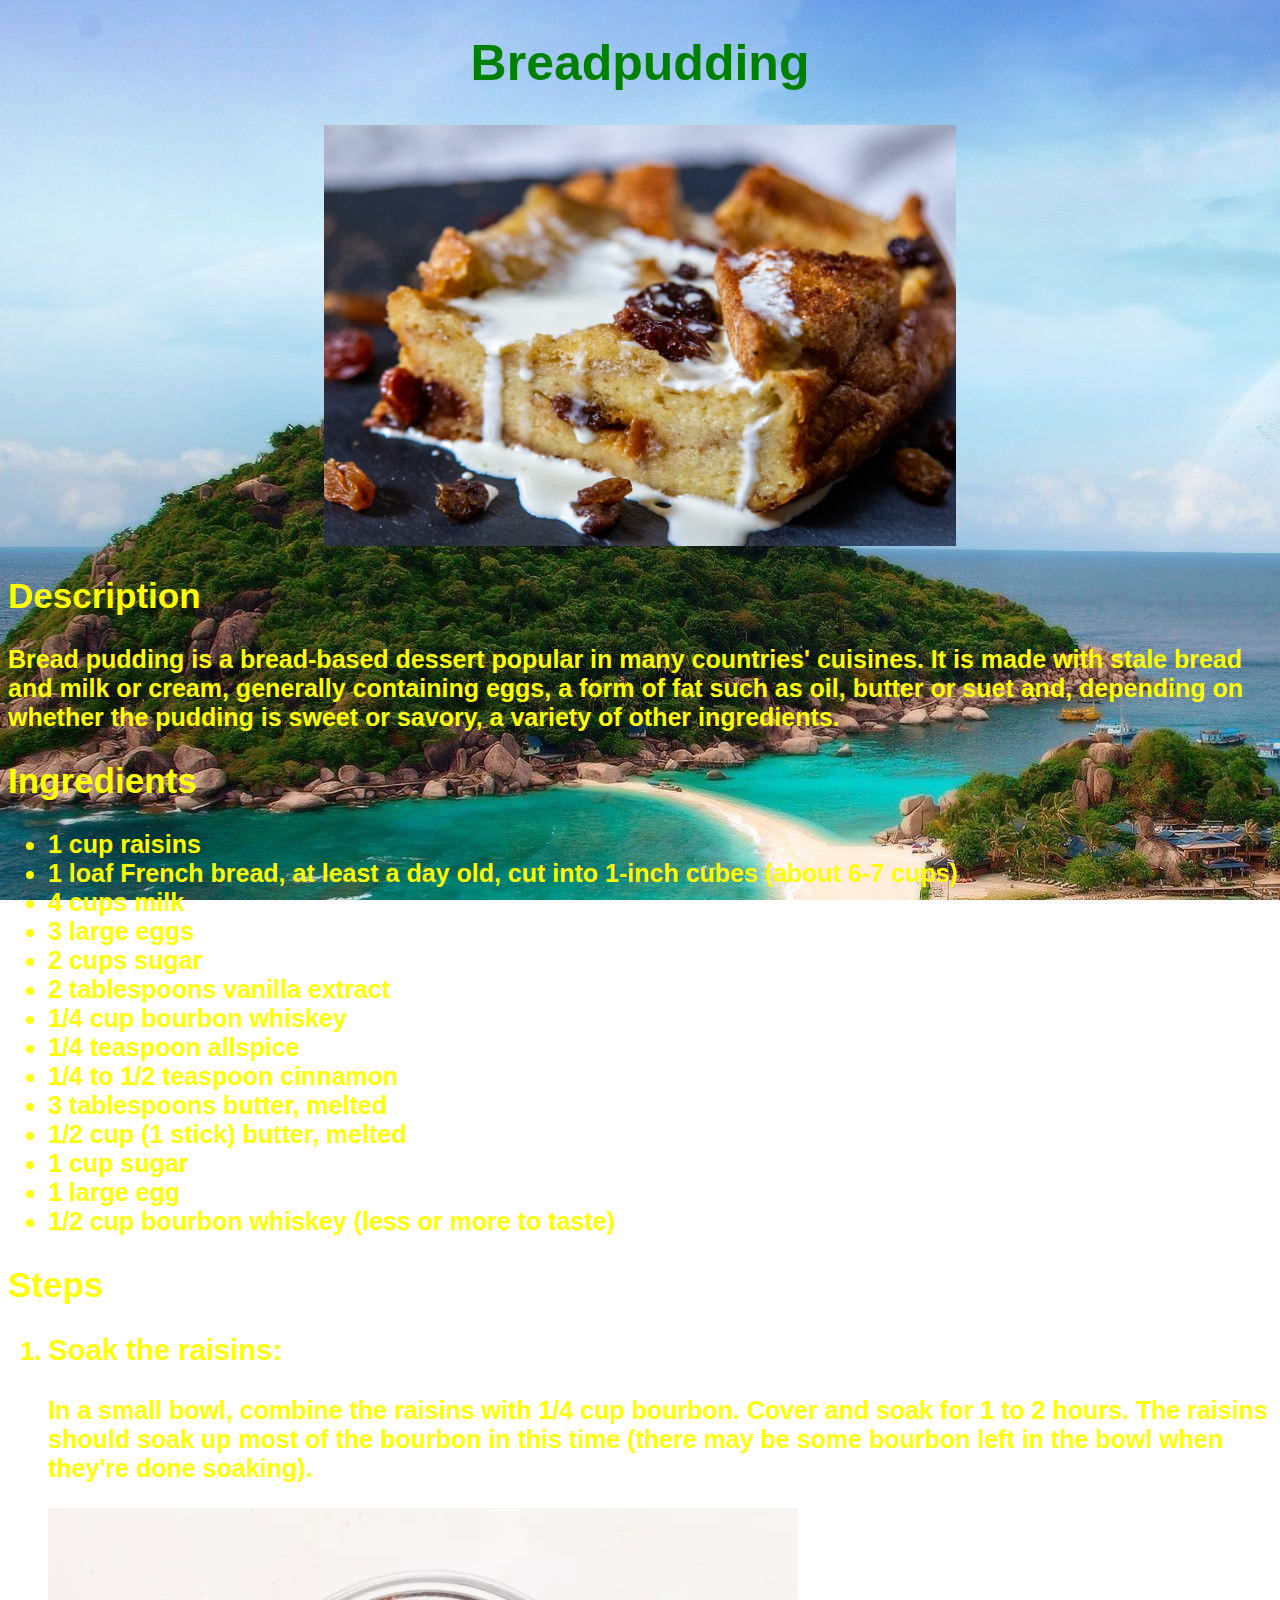
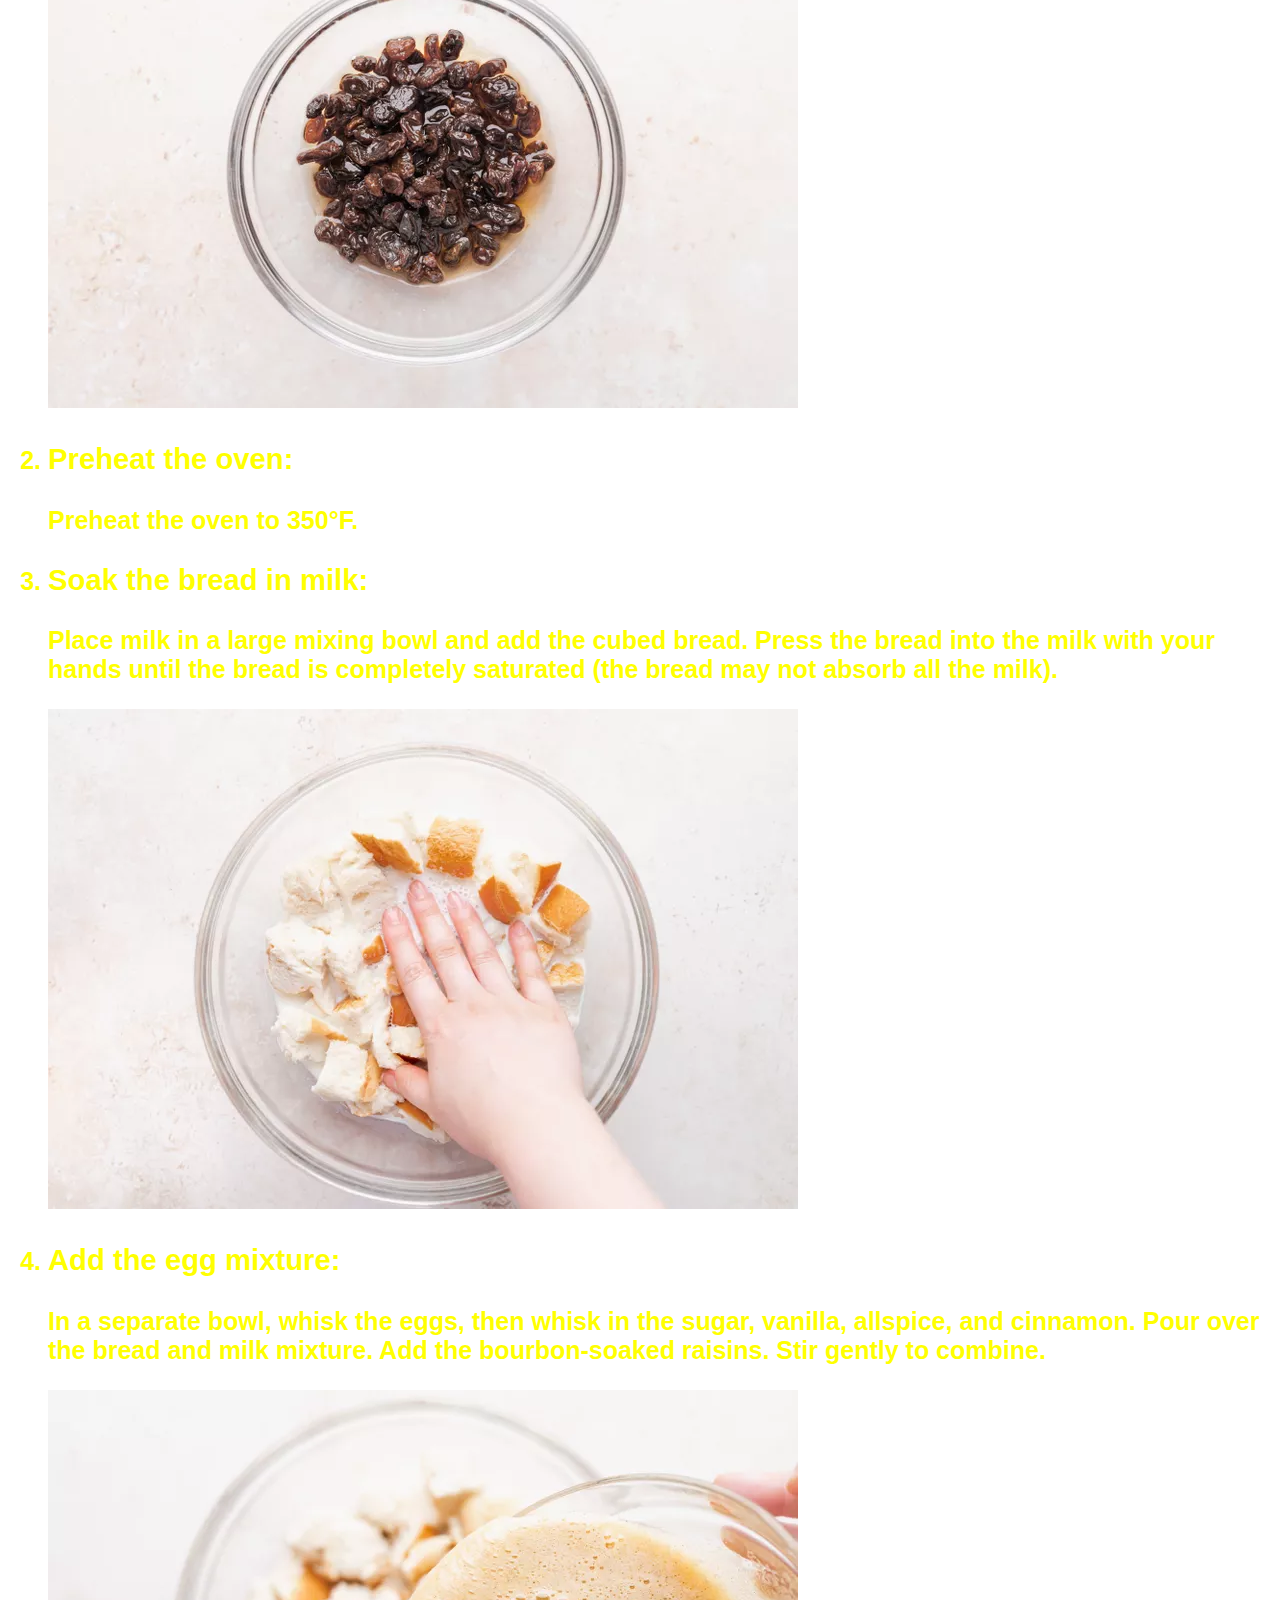
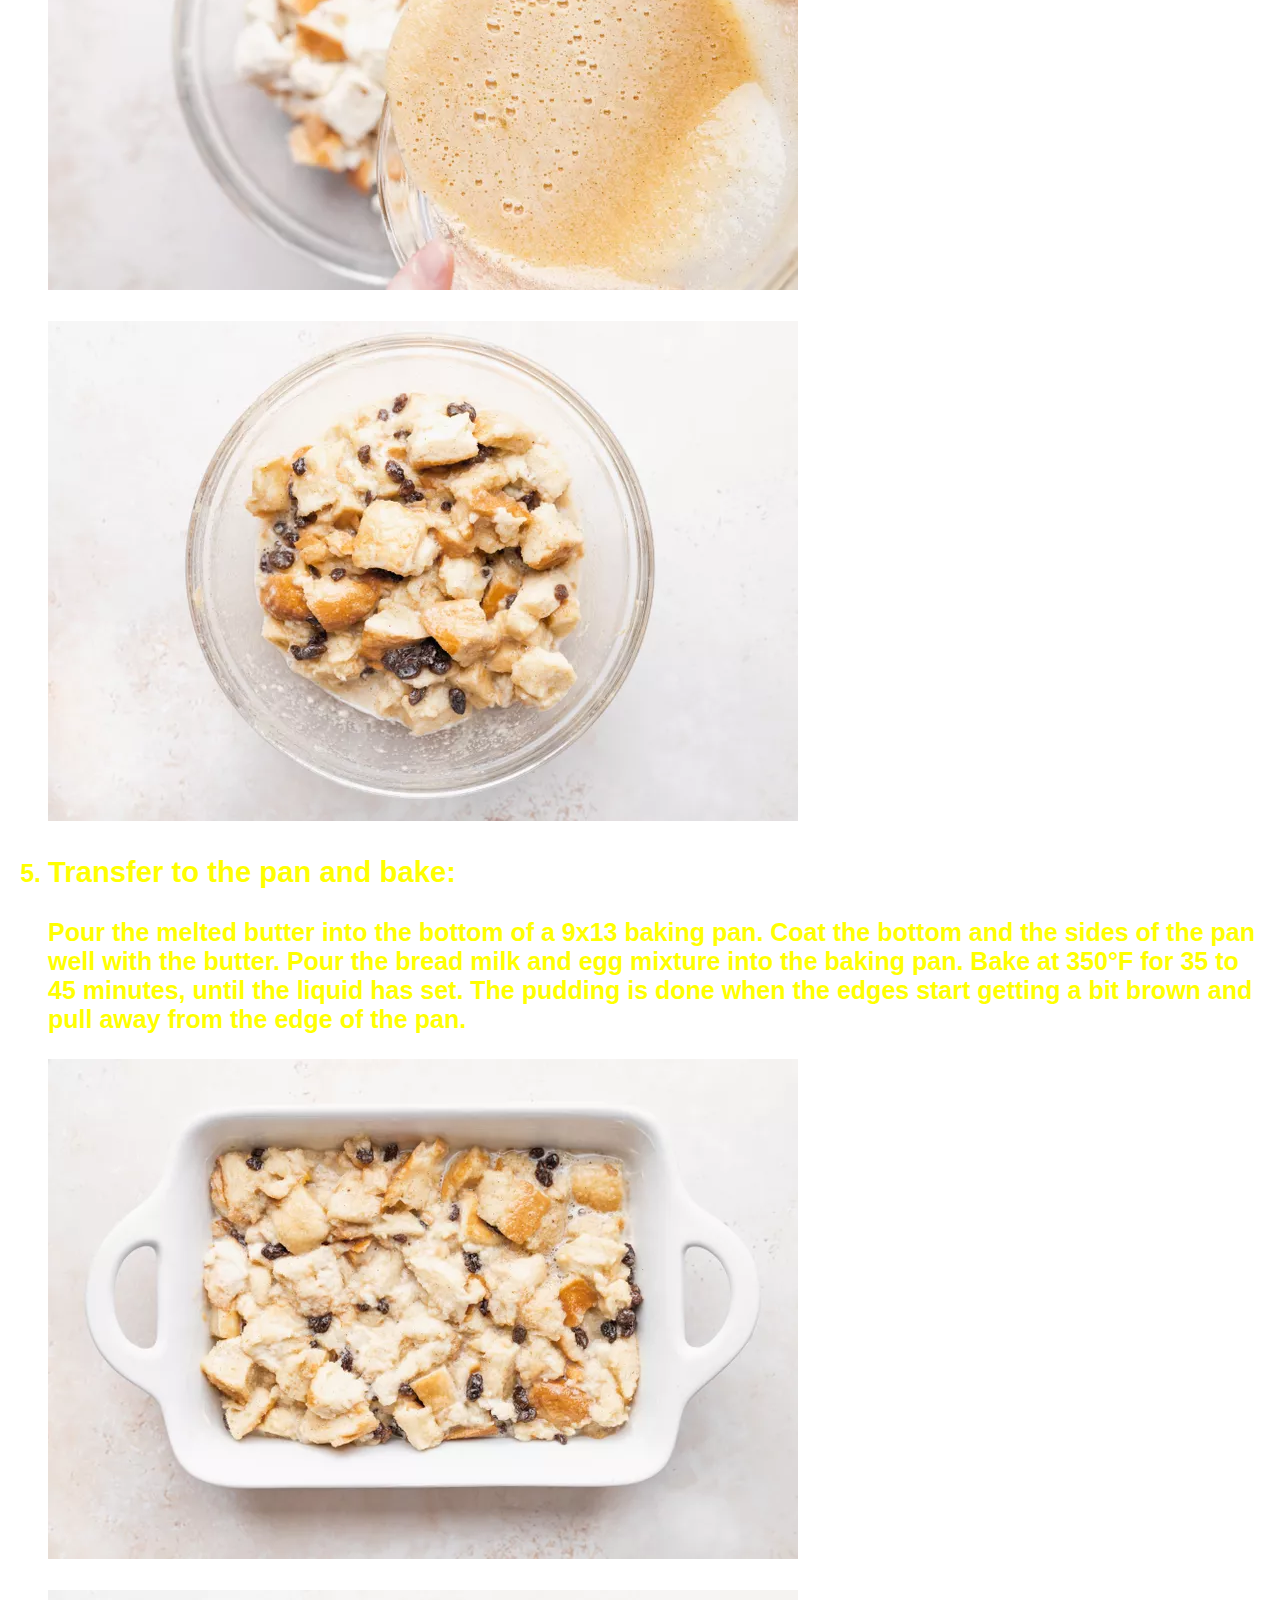
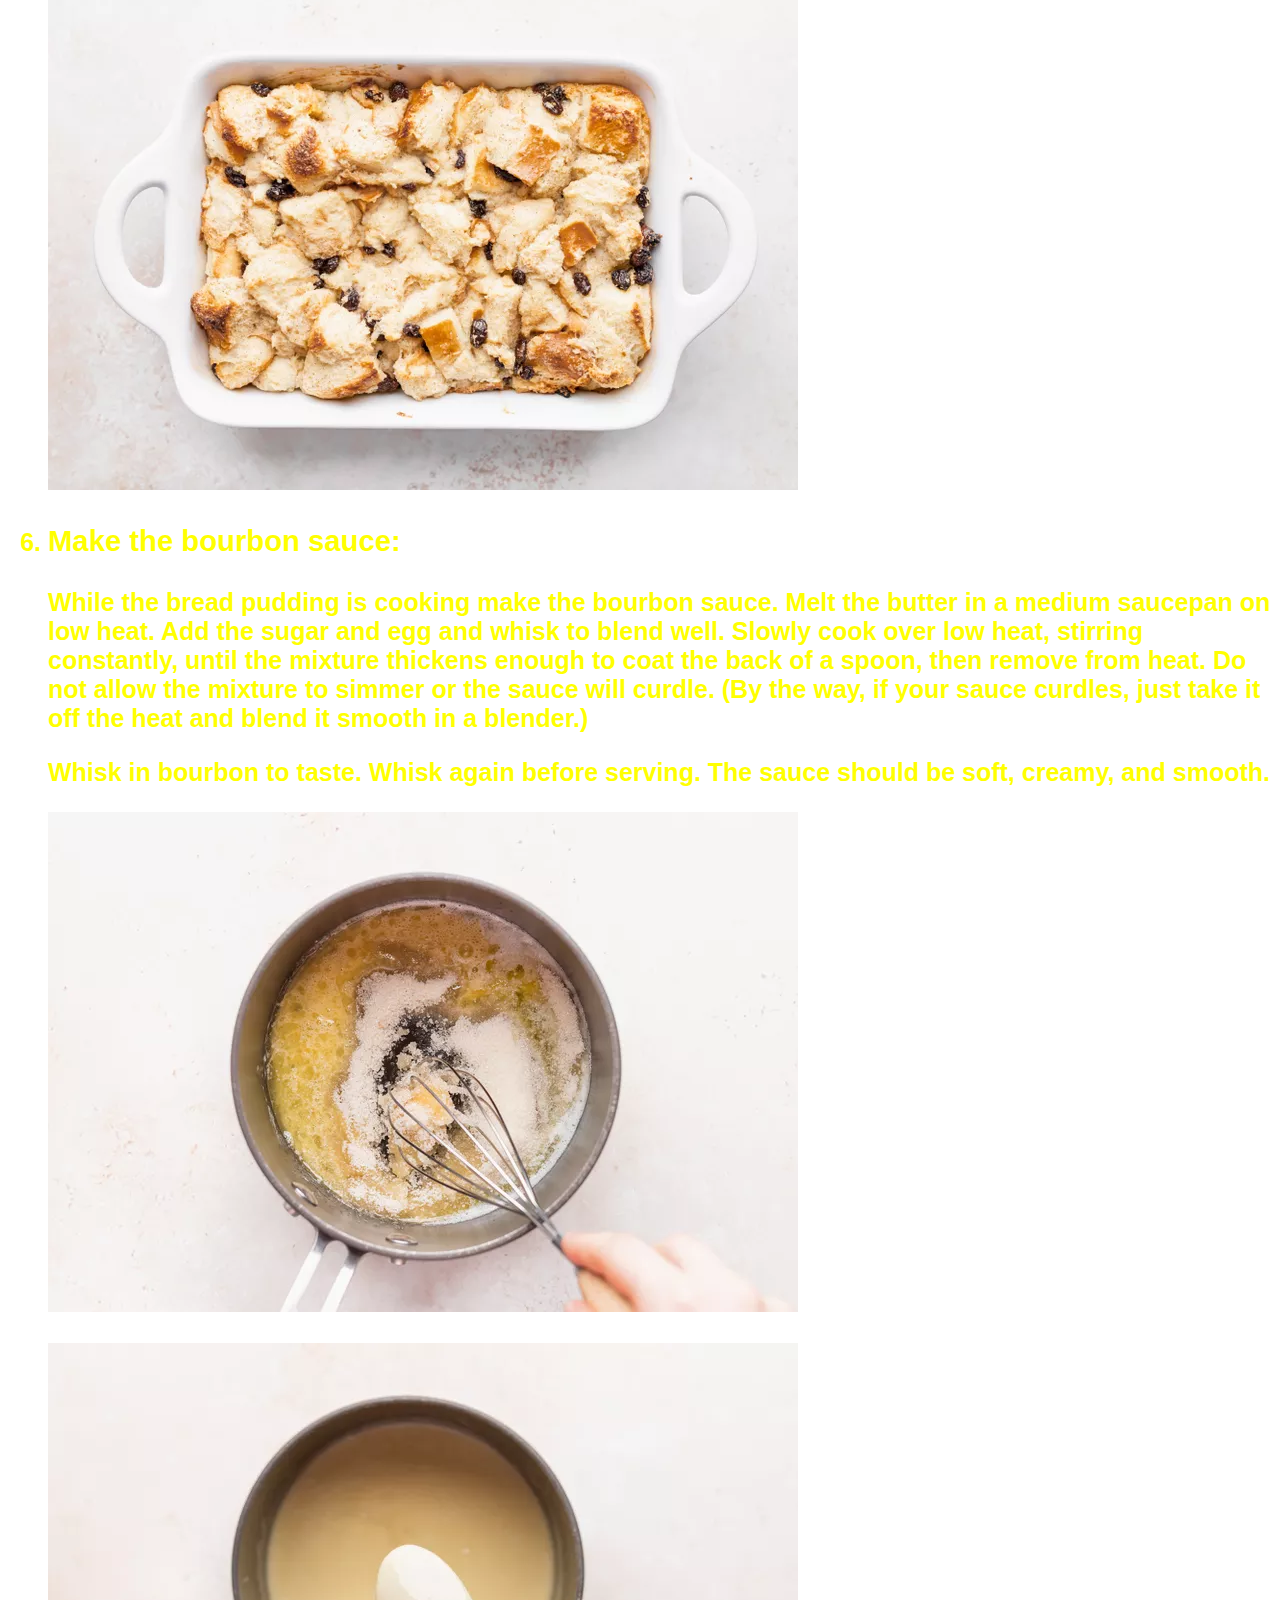
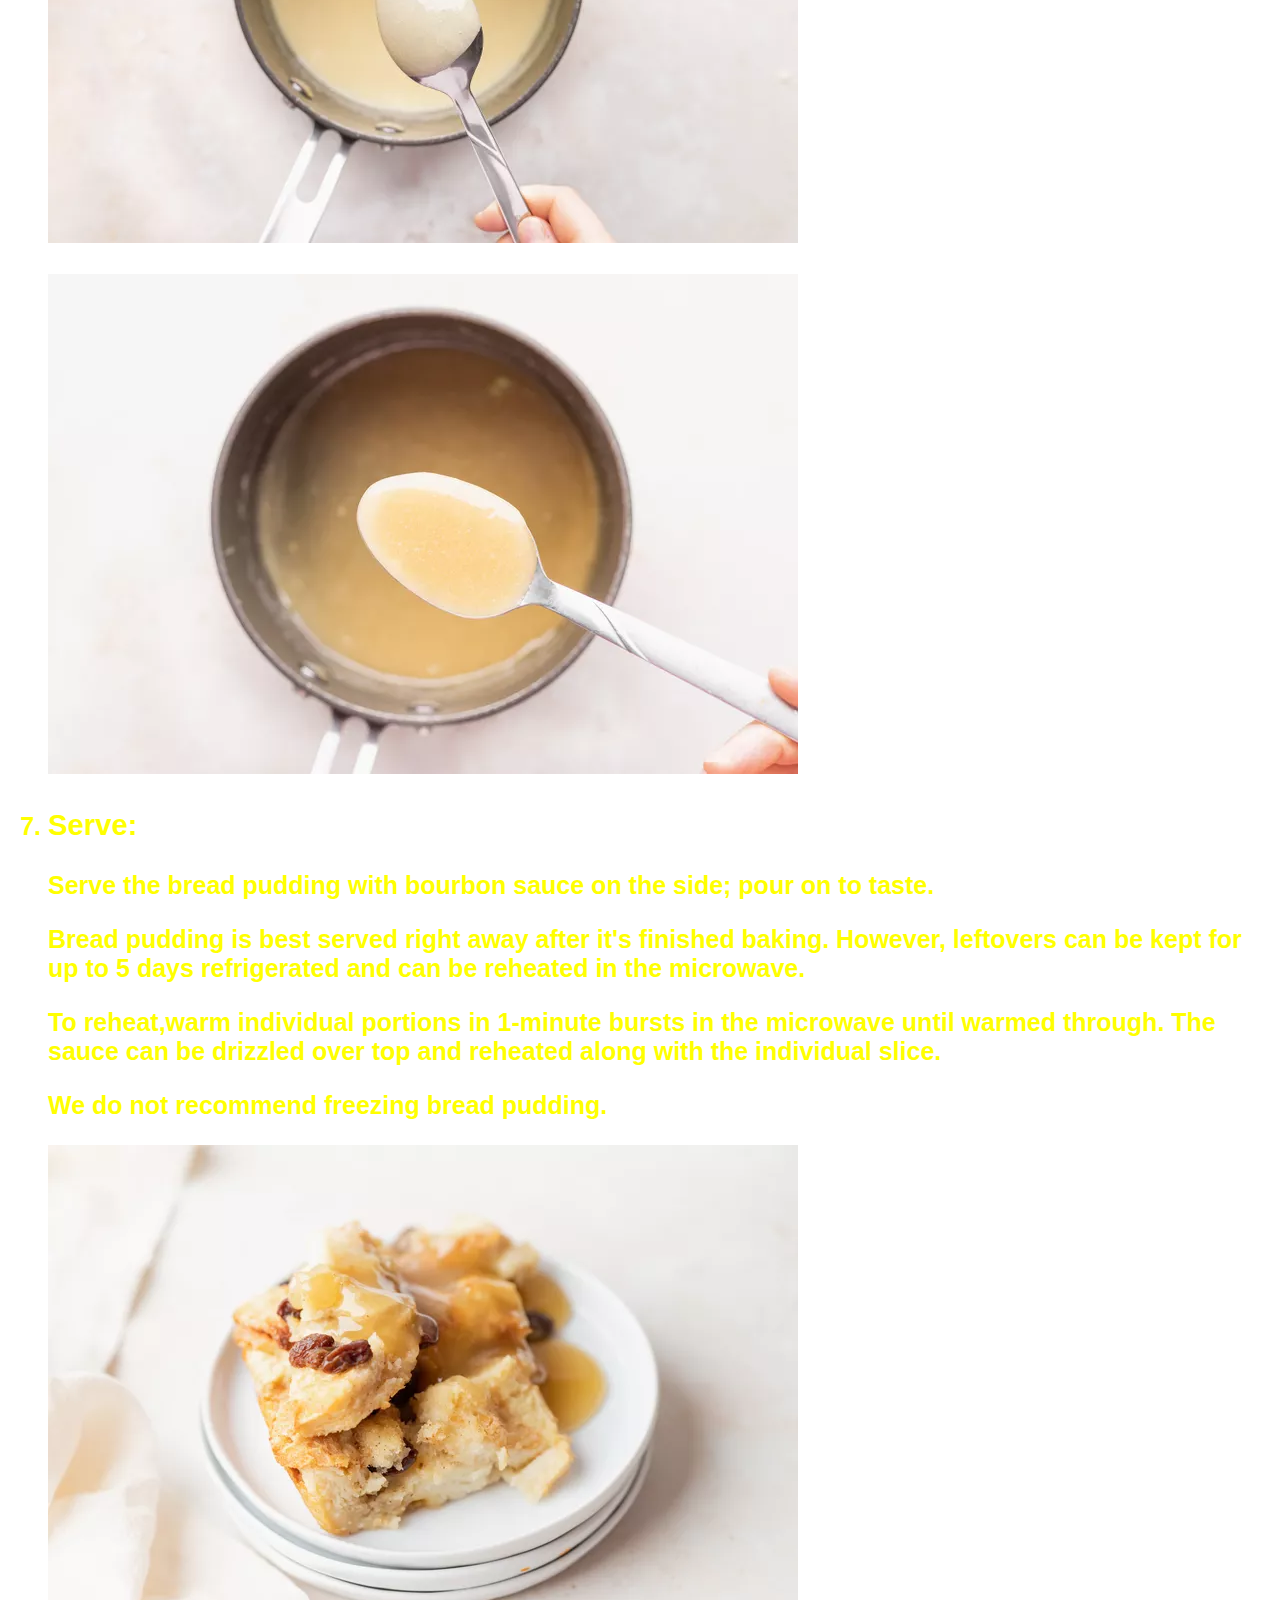
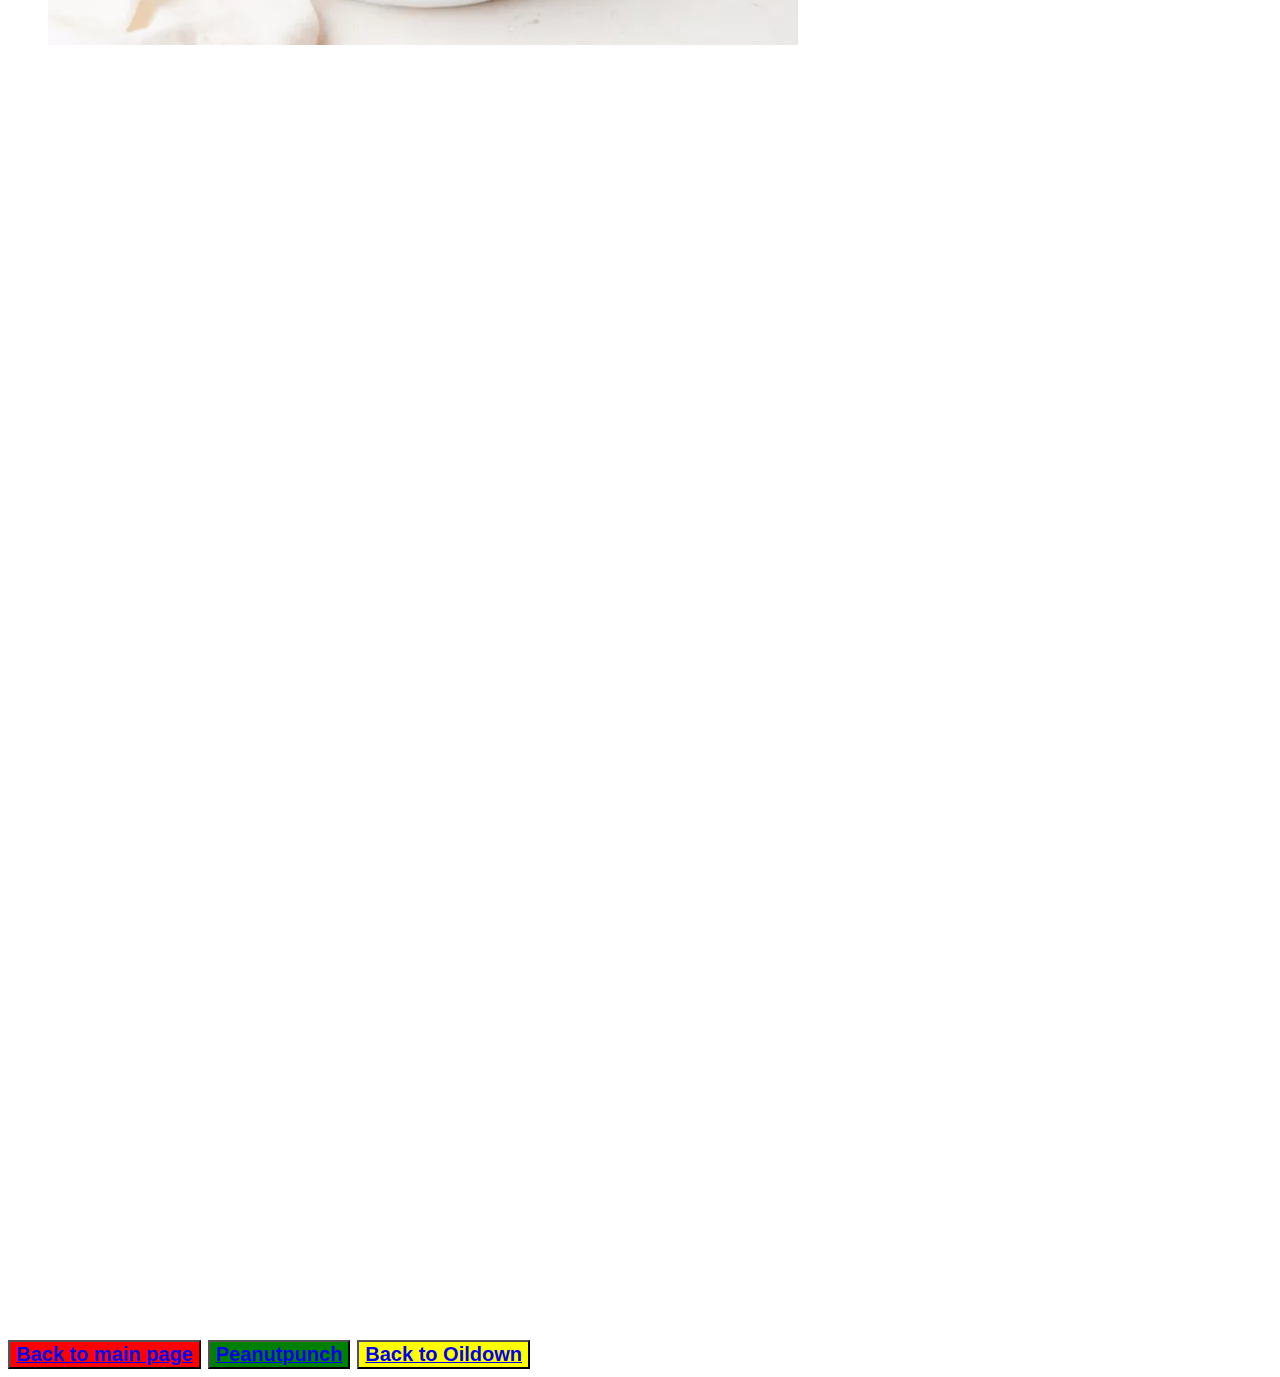
<file: recipes/breadpudding.html>
<!DOCTYPE html>
<html lang="en">

<head>
    <meta charset="UTF-8">
    <title>Bread Pudding</title>
    <link rel="stylesheet" href="../styles.css">
    <style>
        body{
            color: yellow;
        }
    </style>
</head>

<body>
    <h1 class="breadpudding"><strong>Breadpudding</strong></h1>
    <img src="../images/Breadpudding.jpg" alt="A slice of breadpudding" width="50%" height="auto" class="center">

    <h2><strong>Description</strong></h2>
    <p>Bread pudding is a bread-based dessert popular in many countries' cuisines. It is made with stale bread and milk or cream, generally containing eggs, a form of fat such as oil, butter or suet and, depending on whether the pudding is sweet or savory, a variety of other ingredients.</p>

    <h2><strong>Ingredients</strong></h2>
    <ul>
        <li>1 cup raisins</li>
        <li>1 loaf French bread, at least a day old, cut into 1-inch cubes (about 6-7 cups)</li>
        <li>4 cups milk</li>
        <li>3 large eggs</li>
        <li>2 cups sugar</li>
        <li>2 tablespoons vanilla extract</li>
        <li>1/4 cup bourbon whiskey</li>
        <li>1/4 teaspoon allspice</li>
        <li>1/4 to 1/2 teaspoon cinnamon</li>
        <li>3 tablespoons butter, melted</li>
        <li>1/2 cup (1 stick) butter, melted</li>
        <li>1 cup sugar</li>
        <li>1 large egg</li>
        <li>1/2 cup bourbon whiskey (less or more to taste)
        </li>
    </ul>

    <h2><strong>Steps</strong></h2>
    <ol>
        <li><h3>Soak the raisins:</h3></li>
        <p>In a small bowl, combine the raisins with 1/4 cup bourbon. Cover and soak for 1 to 2 hours. The raisins should soak up most of the bourbon in this time (there may be some bourbon left in the bowl when they're done soaking).</p>
        <img src="../images/Raisins.webp" alt="Rasins in a bowl">
        <li><h3>Preheat the oven:</h3></li>
        <p>Preheat the oven to 350°F.</p>
        <li><h3>Soak the bread in milk:</h3></li>
        <p>Place milk in a large mixing bowl and add the cubed bread. Press the bread into the milk with your hands until the bread is completely saturated (the bread may not absorb all the milk).</p>
        <img src="../images/Bread_in_milk.webp" alt="Bread soaking in a bowl of milk">
        <li><h3>Add the egg mixture:</h3></li>
        <p>In a separate bowl, whisk the eggs, then whisk in the sugar, vanilla, allspice, and cinnamon. Pour over the bread and milk mixture. Add the bourbon-soaked raisins. Stir gently to combine.</p>
        <p><img src="../images/Adding_egg-mixture_in_bread.webp" alt="Pouring egg mixture to bowl of bread"></p>
        <p><img src="../images/Bread_in_egg-mixture.webp" alt="Bread in egg mixture"></p>
        <li><h3>Transfer to the pan and bake:</h3></li>
        <p>Pour the melted butter into the bottom of a 9x13 baking pan. Coat the bottom and the sides of the pan well with the butter. Pour the bread milk and egg mixture into the baking pan. Bake at 350°F for 35 to 45 minutes, until the liquid has set. The pudding is done when the edges start getting a bit brown and pull away from the edge of the pan.</p>
        <p><img src="../images/Bread_in_pan.webp" alt="Bread mixture in pan ready to be baked"></p>
        <p><img src="../images/Baked_bread.webp" alt="Baked bread in pan"></p>
        <li><h3>Make the bourbon sauce:</h3></li>
        <p>While the bread pudding is cooking make the bourbon sauce. Melt the butter in a medium saucepan on low heat. Add the sugar and egg and whisk to blend well. Slowly cook over low heat, stirring constantly, until the mixture thickens enough to coat the back of a spoon, then remove from heat. Do not allow the mixture to simmer or the sauce will curdle. (By the way, if your sauce curdles, just take it off the heat and blend it smooth in a blender.)</p>
        <p>Whisk in bourbon to taste. Whisk again before serving. The sauce should be soft, creamy, and smooth.</p>
        <p><img src="../images/Egg_sugar_butter.webp" alt="Adding egg, sugar and butter to pot"></p>
        <p><img src="../images/Sauce_mixture.webp" alt="Sauce mixture in pot"></p>
        <p><img src="../images/Finished_sauce.webp" alt="Finished sauce mixture in pot with Bourban added"></p>
        <li><h3>Serve:</h3></li>
        <p>Serve the bread pudding with bourbon sauce on the side; pour on to taste.</p>
        <p>Bread pudding is best served right away after it's finished baking. However, leftovers can be kept for up to 5 days refrigerated and can be reheated in the microwave.</p>
        <p><strong>To reheat</strong>,warm individual portions in 1-minute bursts in the microwave until warmed through. The sauce can be drizzled over top and reheated along with the individual slice.</p>
        <p>We do not recommend freezing bread pudding.</p>
        <img src="../images/Final_product.webp" alt="The finished breadpudding">
    </ol>

</body>

<button class="oildown-list"><a href="../index.html"><strong style="font-size: 20px;">Back to main page</strong></a></button>
<button class="breadpudding-list"><a href="peanutpunch.html"><strong style="font-size: 20px;">Peanutpunch</strong></a></button>
<button class="peanut_punch-list"><a href="oildown.html"><strong style="font-size: 20px;">Back to Oildown</strong></a></button>


</html>
</file>
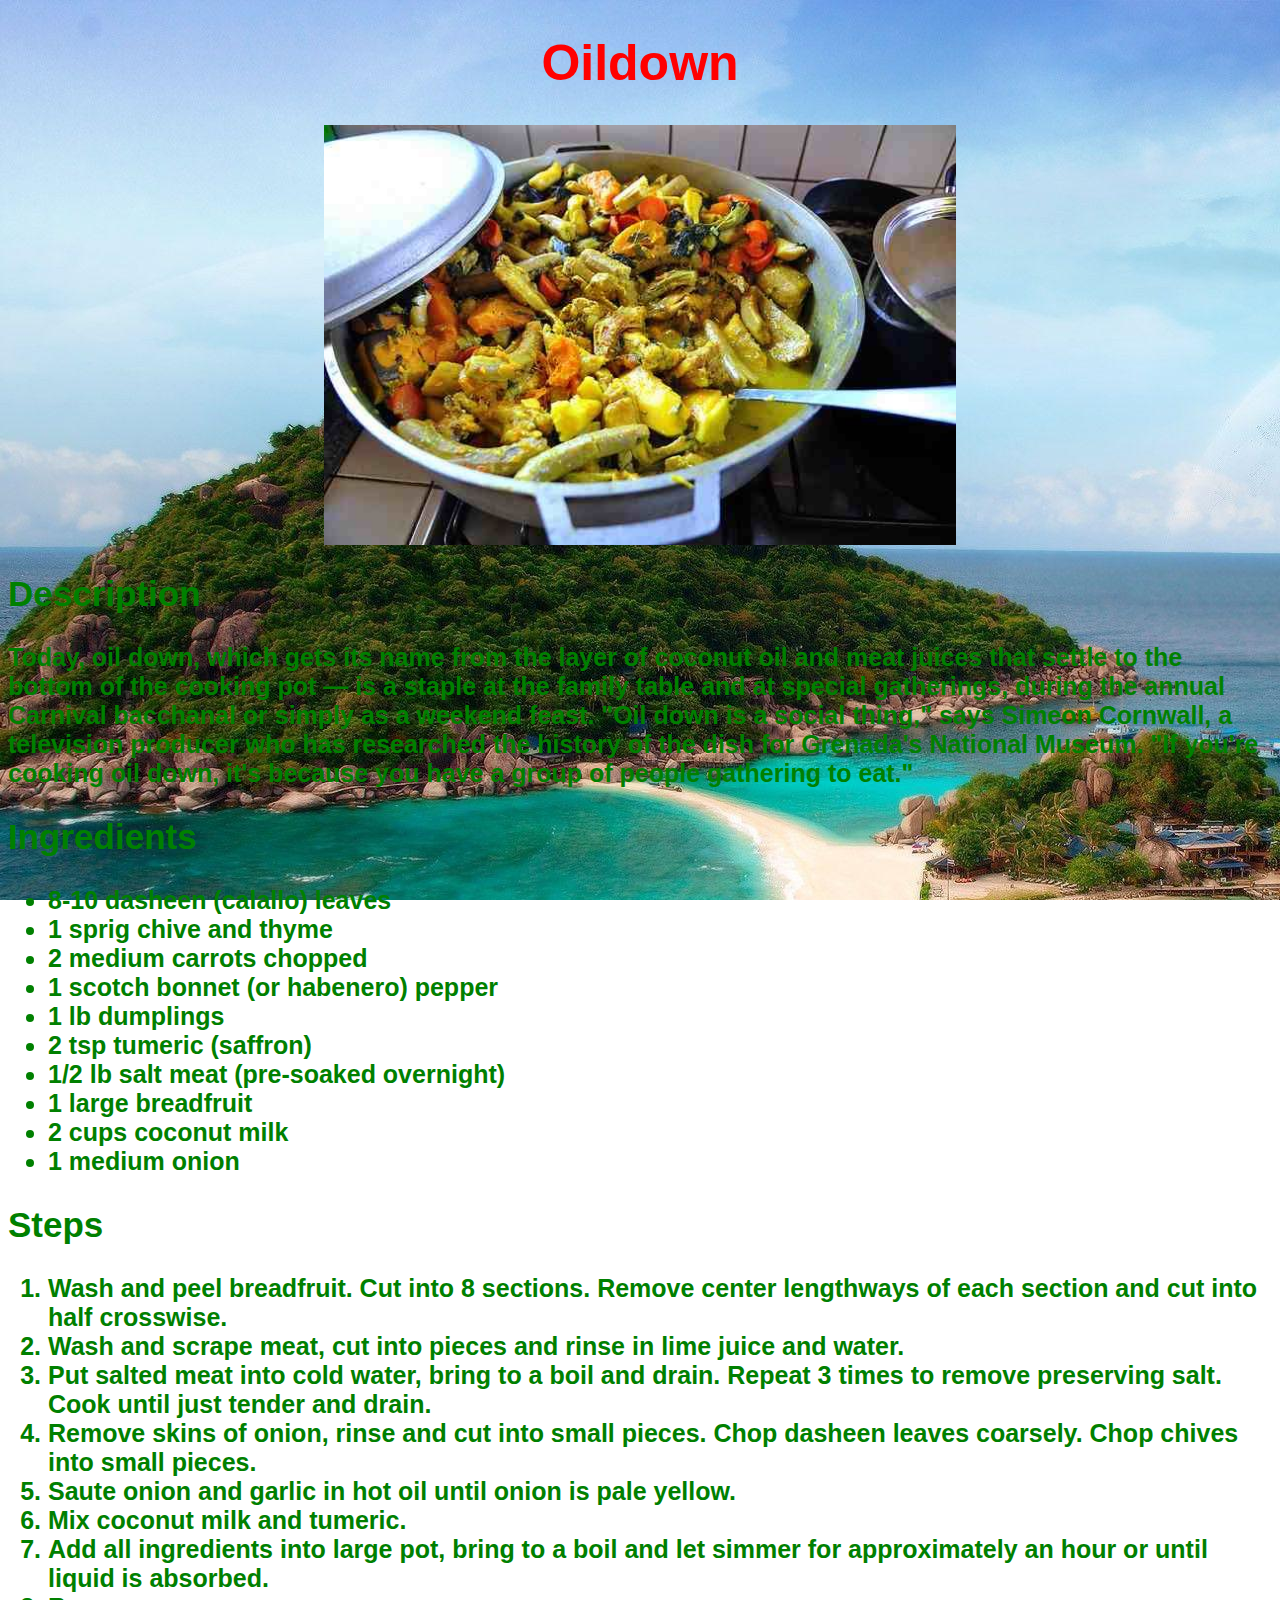
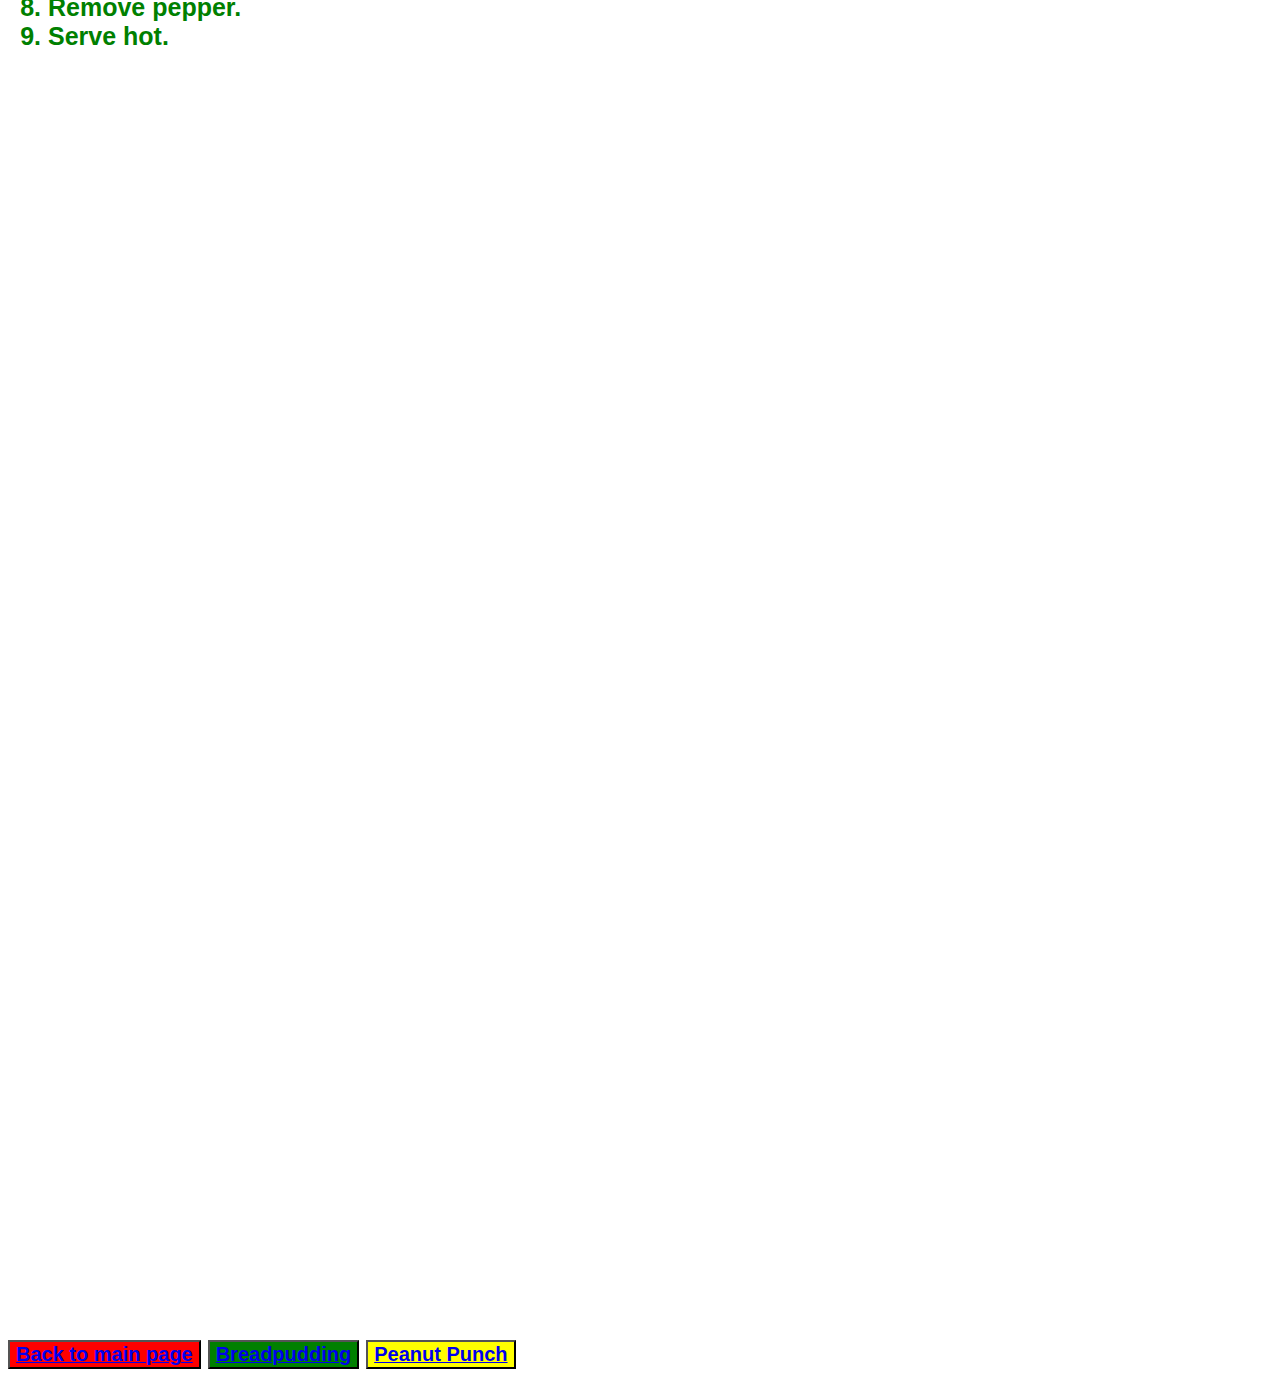
<file: recipes/oildown.html>
<!DOCTYPE html>
<html lang="en">

<head>
    <meta charset="UTF-8">
    <title>Oildown</title>
    <link rel="stylesheet" href="../styles.css">
    <style>
        h2,p,li{
            color: green;
        }
    </style>
</head>

<body>

<h1 class="oildown"><strong>Oildown</strong></h1>
<img src="../images/oildown.jpg" alt="A photo of a pot of oildown" width="50%" height="auto" class="center">

    <h2><strong>Description</strong></h2>

        <p>Today, oil down, which gets its name from the layer of coconut oil and meat juices that settle to the bottom of the cooking pot — is a staple at the family table and at special gatherings, during the annual Carnival bacchanal or simply as a weekend feast.
           "Oil down is a social thing," says Simeon Cornwall, a television producer who has researched the history of the dish for Grenada's National Museum. "If you're cooking oil down, it's because you have a group of people gathering to eat."</p>
   
           <h2><strong>Ingredients</strong></h2>
        <ul>
            <li>8-10 dasheen (calallo) leaves</li>
            <li>1 sprig chive and thyme</li>
            <li>2 medium carrots chopped</li>
            <li>1 scotch bonnet (or habenero) pepper</li>
            <li>1 lb dumplings</li>
            <li>2 tsp tumeric (saffron)</li>
            <li>1/2 lb salt meat (pre-soaked overnight)</li>
            <li>1 large breadfruit</li>
            <li>2 cups coconut milk</li>
            <li>1 medium onion</li>
        </ul>

        <h2><strong>Steps</strong></h2>
        <ol>
            <li>Wash and peel breadfruit. Cut into 8 sections. Remove center lengthways of each section and cut into half crosswise.</li>
            <li>Wash and scrape meat, cut into pieces and rinse in lime juice and water.</li>
            <li>Put salted meat into cold water, bring to a boil and drain. Repeat 3 times to remove preserving salt. Cook until just tender and drain.</li>
            <li>Remove skins of onion, rinse and cut into small pieces. Chop dasheen leaves coarsely. Chop chives into small pieces.</li>
            <li>Saute onion and garlic in hot oil until onion is pale yellow.</li>
            <li>Mix coconut milk and tumeric.</li>
            <li>Add all ingredients into large pot, bring to a boil and let simmer for approximately an hour or until liquid is absorbed.</li>
            <li>Remove pepper.</li>
            <li>Serve hot.</li>
        </ol>

    </body>

    <button class="oildown-list"><a href="../index.html"><strong style="font-size:20px;">Back to main page</strong></a></button> 
    <button class="breadpudding-list"><a href="breadpudding.html"><strong style="font-size: 20px;">Breadpudding</strong></a></button>
    <button class="peanut_punch-list"><a href="peanutpunch.html"><strong style="font-size: 20px;">Peanut Punch</strong></a></button>

</html>
</file>
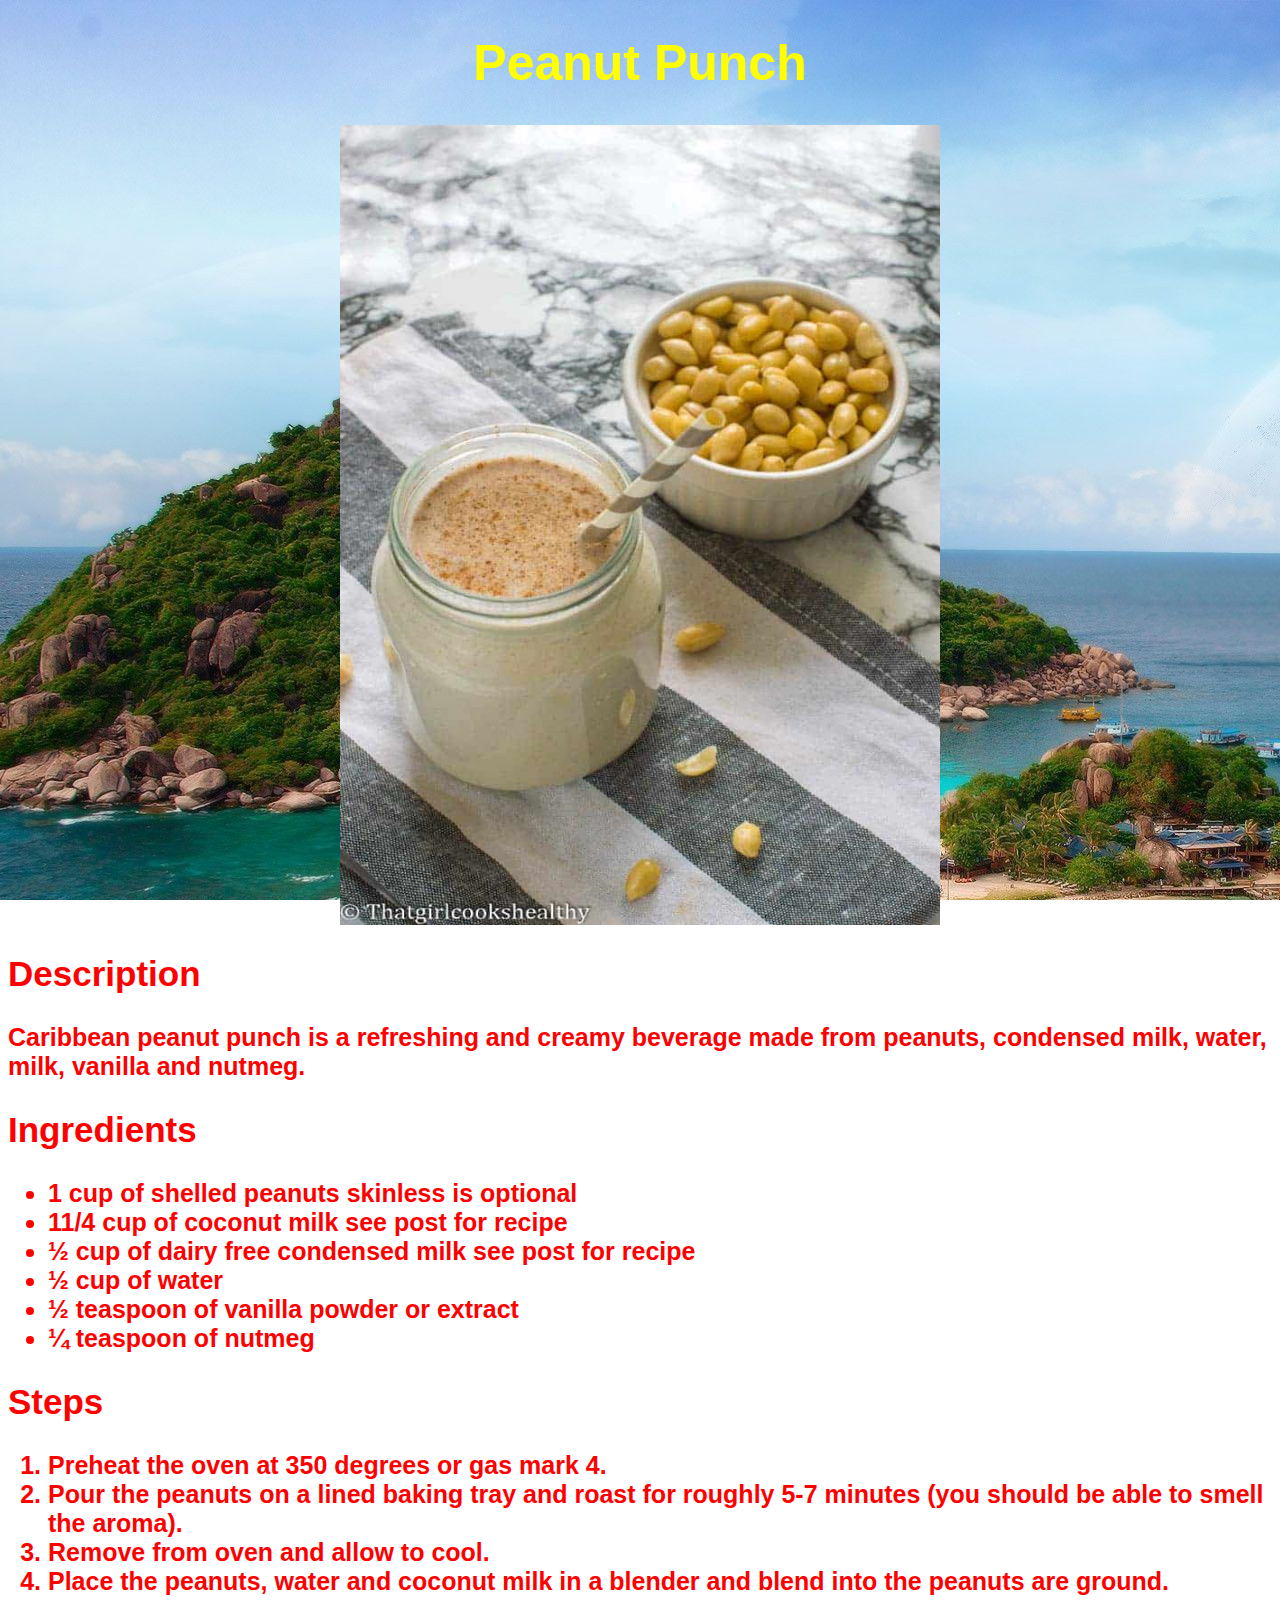
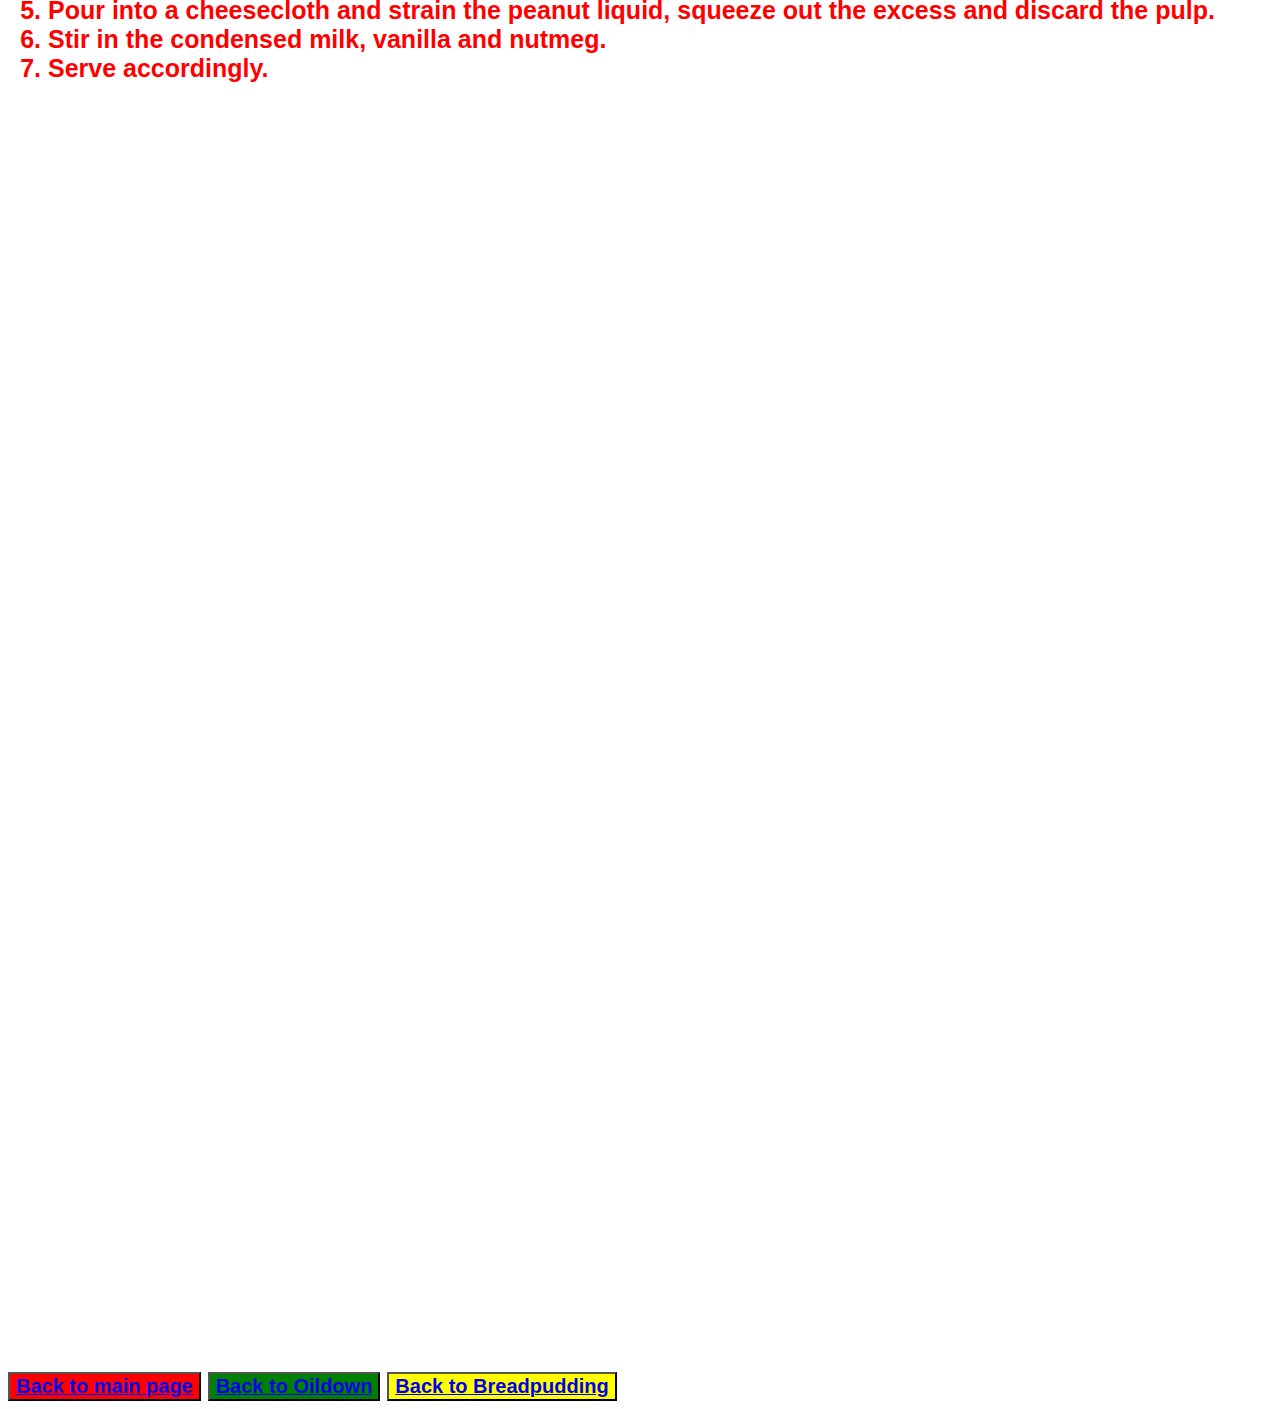
<file: recipes/peanutpunch.html>
<!DOCTYPE html>
<html lang="en">

<head>
    <meta charset="UTF-8">
    <title>Peanut Punch</title>
    <link rel="stylesheet" href="../styles.css">
    <style>
        body{
            color: red;
        }
    </style>
</head>

<body>
    <h1 class="peanutpunch"><strong>Peanut Punch</strong></h1>
    <img src="../images/Caribbean-peanut-punch.jpg" alt="A jar filled with peanut punch" width="600" height="800" class="center">

    <h2><strong>Description</strong></h2>
    <p>Caribbean peanut punch is a refreshing and creamy beverage made from peanuts, condensed milk, water, milk, vanilla and nutmeg.</p>

    <h2><strong>Ingredients</strong></h2>
    <ul>
        <li>1 cup of shelled peanuts skinless is optional</li>
        <li>11/4 cup of coconut milk see post for recipe</li>
        <li>½ cup of dairy free condensed milk see post for recipe</li>
        <li>½ cup of water</li>
        <li>½ teaspoon of vanilla powder or extract</li>
        <li>¼ teaspoon of nutmeg</li>
    </ul>

    <h2><strong>Steps</strong></h2>
    <ol>
        <li>Preheat the oven at 350 degrees or gas mark 4.</li>
        <li>Pour the peanuts on a lined baking tray and roast for roughly 5-7 minutes (you should be able to smell the aroma).</li>
        <li>Remove from oven and allow to cool.</li>
        <li>Place the peanuts, water and coconut milk in a blender and blend into the peanuts are ground.</li>
        <li>Pour into a cheesecloth and strain the peanut liquid, squeeze out the excess and discard the pulp.</li>
        <li>Stir in the condensed milk, vanilla and nutmeg.</li>
        <li>Serve accordingly.</li>
    </ol>

</body>

<button class="oildown-list"><a href="../index.html"><strong style="font-size: 20px;">Back to main page</strong></a></button>
<button class="breadpudding-list"><a href="oildown.html"><strong style="font-size: 20px;">Back to Oildown</strong></a></button>
<button class="peanut_punch-list"><a href="breadpudding.html"><strong style="font-size: 20px;">Back to Breadpudding</strong></a></button>

</html>
</file>
<file: styles.css>
#title{
    padding-top: 20%;
    color: black;
    text-align: center;
    font-weight:bolder ;
    font-family: Arial, sans-serif;
    font-size: 70px;
}

.list{
    font-family: Arial, Helvetica, sans-serif;
    font-weight: 100;
    color: purple;
    border: none;
    padding: 1em 2em;
    text-decoration: none;
    display: inline-block;
    font-size:22px;
}

.oildown-list{
    background-color:red;
}

.breadpudding-list{
    background-color: green;
}

.peanut_punch-list{
    background-color: yellow;
}

.oildown,
.breadpudding,
.peanutpunch{
    text-align: center;
    text-decoration: dashed;
    font-family: Arial, Helvetica, sans-serif;
    font-weight: bolder;
    font-size: 50px;
}

.oildown{
    color: red;
}

.breadpudding{
    color:Green;
}

.peanutpunch{
    color: yellow;
}

.center{
    display: block;
    margin-left: auto;
    margin-right: auto;
}

h2{
    font-family: Arial, Helvetica, sans-serif;
    font-size: 35px;
    font-weight: bolder;
}

body{
    background-image:url(images/Grenada.jpg);
    background-repeat:repeat;
    background-attachment: fixed;
    font-family: Arial, Helvetica, sans-serif;
    font-size: 25px;
    font-weight: bolder;
}

button {
    margin-top: 100%;
}
</file>
